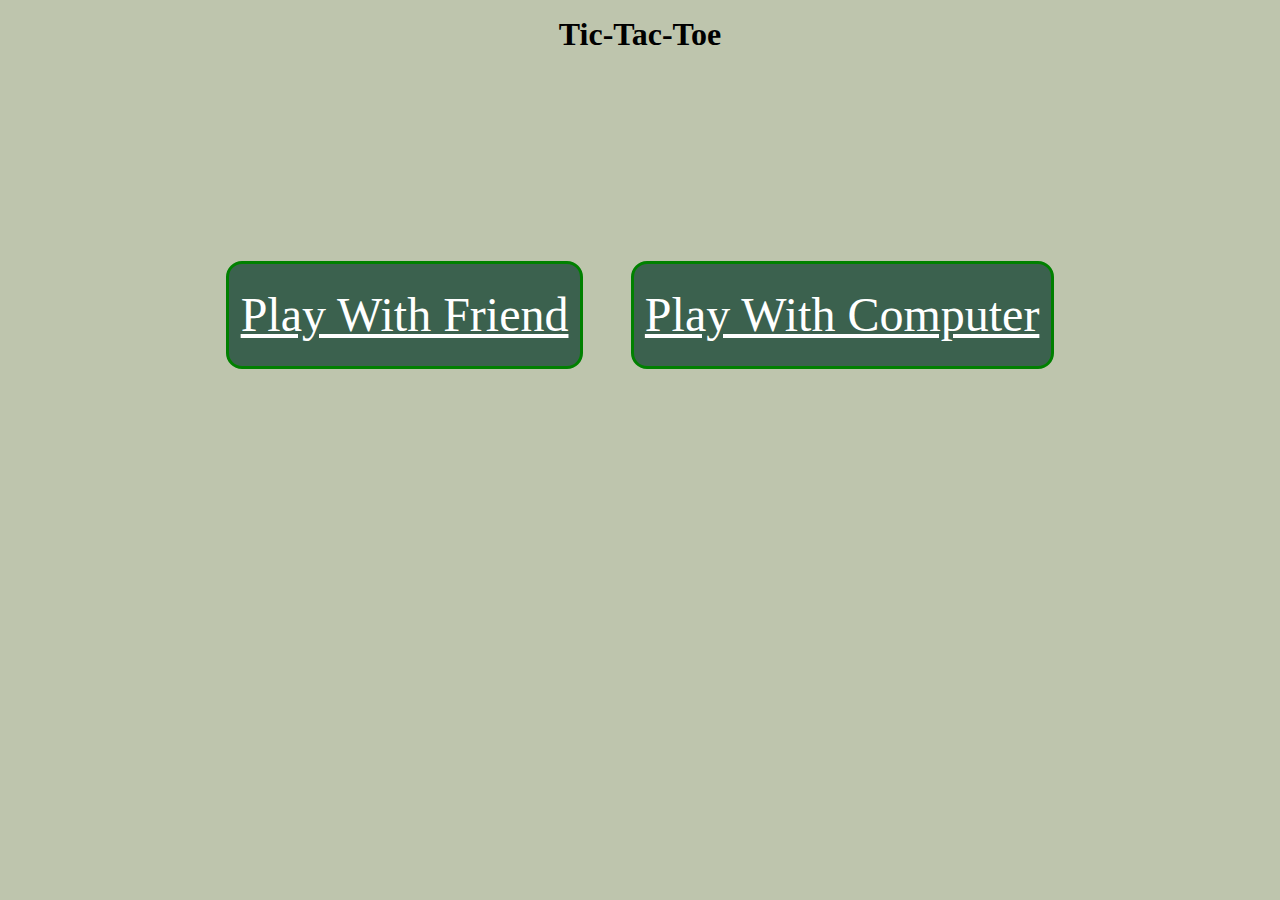
<file: index.html>
<!DOCTYPE html>
<html lang="en">
<head>
    <meta charset="UTF-8">
    <meta name="viewport" content="width=device-width, initial-scale=1.0">
    <title>Tic-Tac-Toe Game</title>
    <link rel="stylesheet" href="style.css">
</head>
<body>
    <h1>Tic-Tac-Toe</h1>
    <div class="mode">
        <a href="/twoPlayers.html?mode=friend" id="friend">Play With Friend</a>
        <a href="/youVsComp.html?mode=computer" id="computer">Play With Computer</a>

    </div>
   
</body>
</html>
</file>
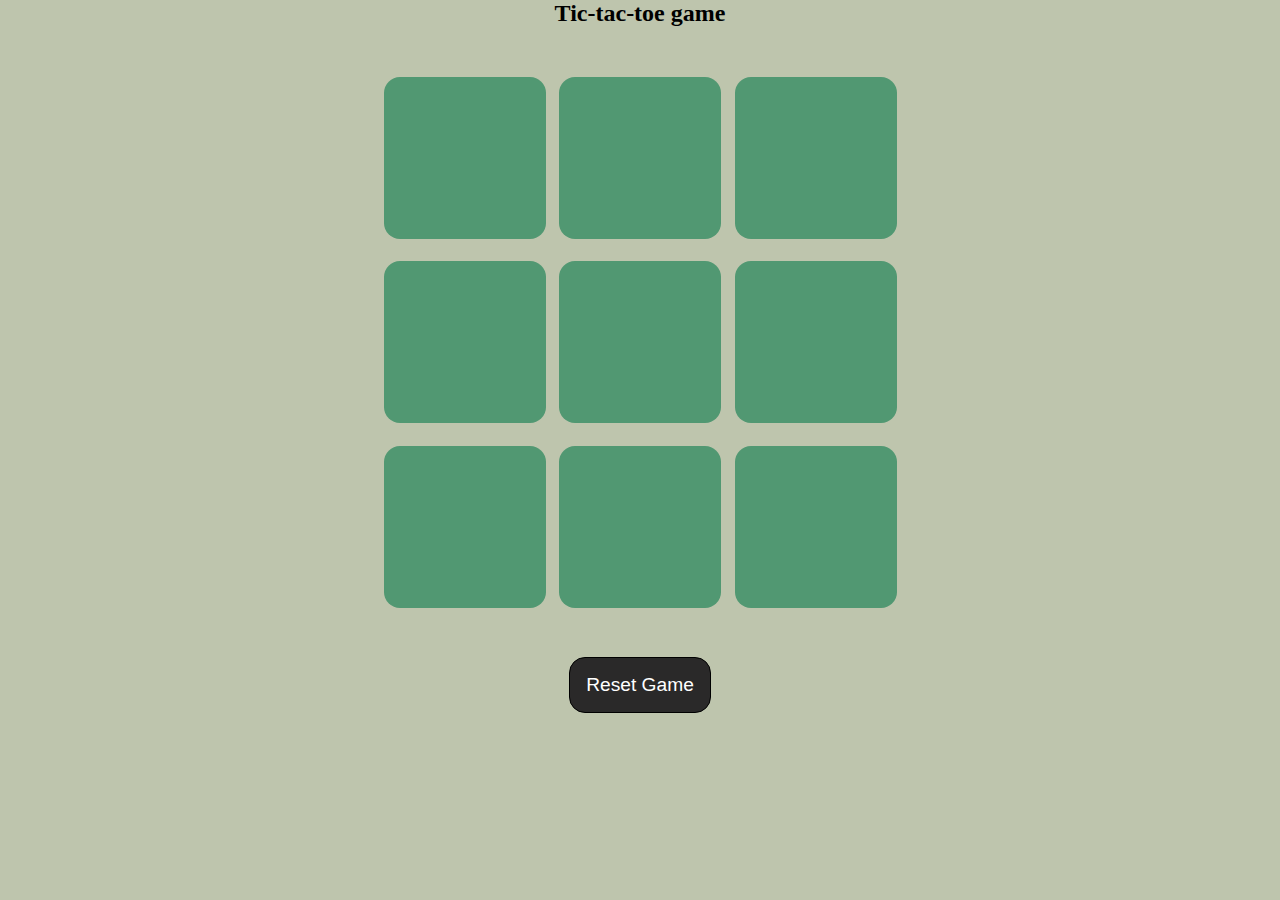
<file: twoPlayers.html>
<!DOCTYPE html>
<html lang="en">
<head>
    <meta charset="UTF-8">
    <meta name="viewport" content="width=device-width, initial-scale=1.0">
    <title>Tic-Tac-Toe Game</title>
    <link rel="stylesheet" href="style.css">
</head>
<body>
    <div class="msg-container hide">
        <P id="msg"> Winner</P>
        <button id="new-btn">New Game</button>
    </div>
    
    <main>
        <h2>Tic-tac-toe game </h2>
        <div class="container">
            <div class="game">
                <button class="box"></button>
                <button class="box"></button>
                <button class="box"></button>
                <button class="box"></button>
                <button class="box"></button>
                <button class="box"></button>
                <button class="box"></button>
                <button class="box"></button>
                <button class="box"></button>
            </div>
        </div>
        <button id="reset-btn">Reset Game</button>
    </main>
    
    
    <script src="app.js"></script>
</body>
</html>
</file>
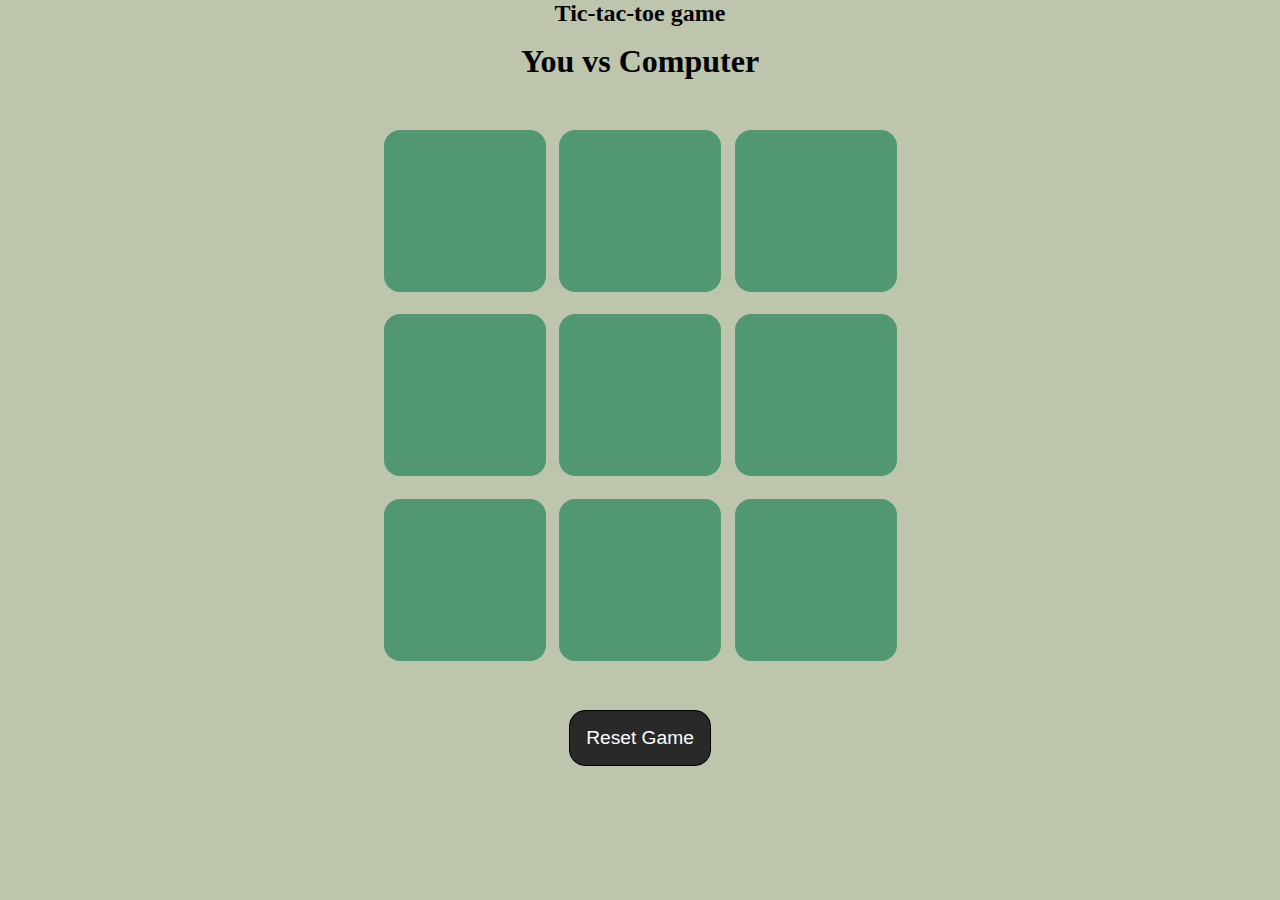
<file: youVsComp.html>
<!DOCTYPE html>
<html lang="en">
<head>
    <meta charset="UTF-8">
    <meta name="viewport" content="width=device-width, initial-scale=1.0">
    <title>Play with computer</title>
    <link rel="stylesheet" href="style.css">
</head>
<body>
    <div class="msg-container hide">
        <P id="msg"> Winner</P>
        <button id="new-btn">New Game</button>
    </div>
    
    <main>
        <h2>Tic-tac-toe game </h2> 
        <h1>You vs Computer</h1>
        <div class="container">
            <div class="game">
                <button class="box"></button>
                <button class="box"></button>
                <button class="box"></button>
                <button class="box"></button>
                <button class="box"></button>
                <button class="box"></button>
                <button class="box"></button>
                <button class="box"></button>
                <button class="box"></button>
            </div>
        </div>
        <button id="reset-btn">Reset Game</button>
    </main>
    
    
    <script src="app.js"></script>
</body>
</html>
</file>
<file: style.css>
*{
    padding: 0;
    margin: 0;
}

h1{
    margin-top: 1rem;
}
.mode{
    margin-top: 13rem;
    gap: 3rem;
    display: flex;
    justify-content: center;
    align-items: center;
    
    
}
#friend,#computer{
    color: white;
    line-height: 5rem;
    font-size: 3rem;
    border: 3px solid green;
    border-radius: 1rem;
    display: inline;
    padding: 0.7rem;
    background-color:#3b614e;
    
}

 
body{
    text-align: center;
    background-color: #BEC5AD;
}
.container{ 
    height: 70vh;
    display: flex;
    justify-content: center;
    align-items: center;
}
.box:disabled {
    cursor: not-allowed;
    background-color: #3b614e;
}

.game{
    height: 60vmin;
    width: 60vmin;
    display: flex;
    flex-wrap: wrap;
    justify-content: center;
    align-items: center;
    gap :1.5vmin;
}

.box{
    height: 18vh;
    width: 18vh;
    border: none;
    border-radius: 1rem;
    box-shadow: 0 0 16 rgb(0, 0, 0,0.5);
    font-size: 8vh;
    background-color: #519872;
    color: #D9DDCF;
}
#reset-btn{
    border: 1px solid black;
    padding: 1rem;
    font-size: 1.2rem;
    background-color:  rgb(42, 41, 41);
    color: white;
    border-radius: 1rem;
}
#new-btn{
    border: 1px solid black;
    padding: 1rem;
    font-size: 1.25rem;
    background-color:  rgb(42, 41, 41);
    color: white;
    border-radius: 1rem;
}

#msg{
    color:#2B503C;
    font-size: 6vmin;
}

.msg-container{
    height: 100vmin;
    display: flex;
    flex-direction: column;
    justify-content: center;
    align-items: center;
    gap: 4rem;
}

.hide{
    display: none;
}

/* For Making Responsive  */
@media (max-width: 600px) {
    .game {
        height: 90vmin;  
        width: 90vmin;
        gap: 1vmin;  
    }

    .box {
        height: 25vw; 
        width: 25vw;
        font-size: 6vw;  
    }

    .mode {
        flex-direction: column; 
        gap: 1rem;  
    }

    #friend,
    #computer {
        font-size: 1.5rem; 
        padding: 0.5rem;
        line-height: 2.5rem;
    }

    #msg {
        font-size: 5vw;  
    }

    #reset-btn,
    #new-btn {
        font-size: 1rem;
        padding: 0.8rem;
    }

    h1 {
        font-size: 1.8rem;  
    }
    .msg-container{
        height: 100vh;   
    }
    
}
</file>
